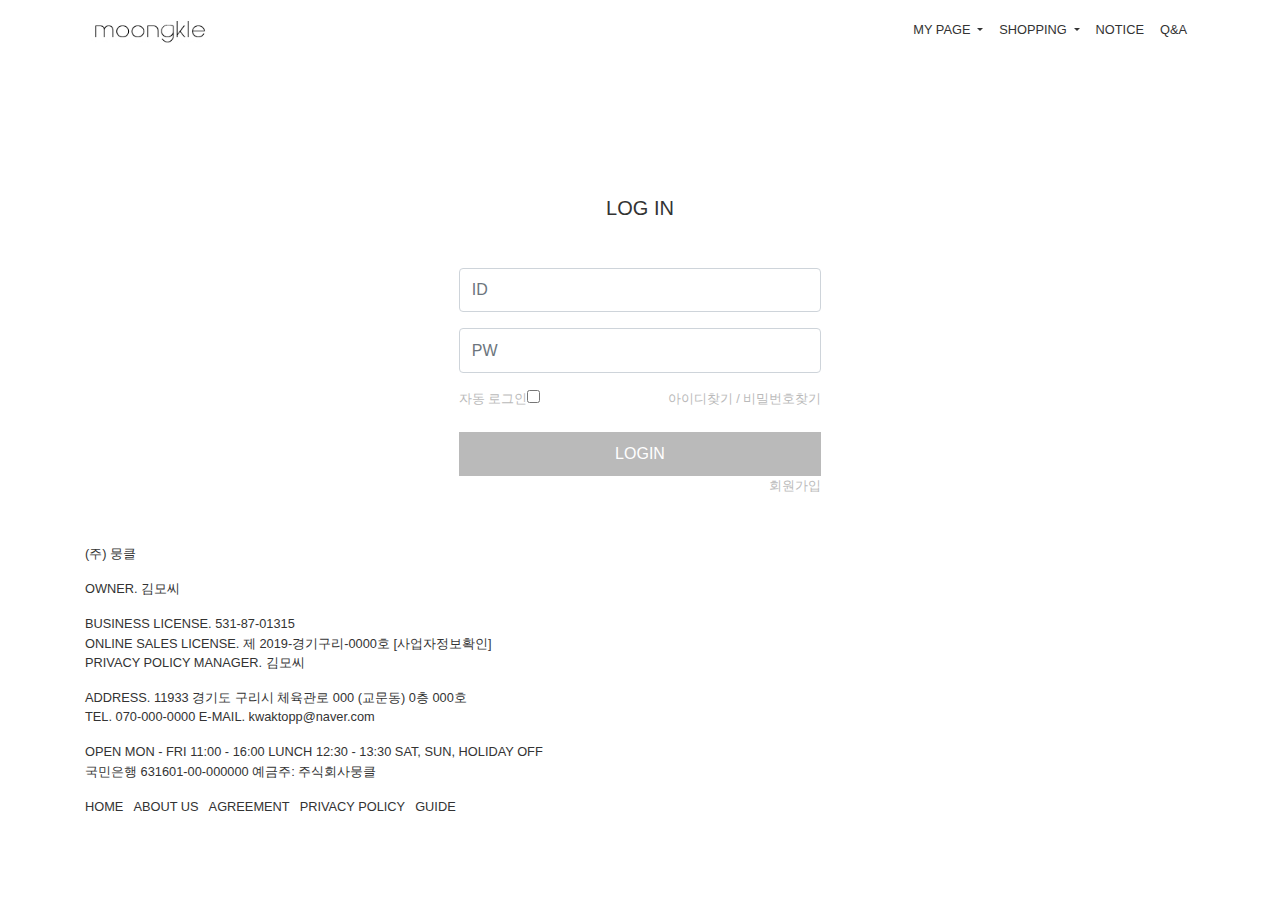
<file: login.html>
<!DOCTYPE html>
<html lang="en">

<head>
  <meta charset="utf-8">
  <meta http-equiv="X-UA-Compatible" content="IE=edge">
  <meta name="viewport" content="width=device-width, initial-scale=1, minimum-scale=1, maximum-scale=1, user-scalable=no">
  <meta name="title" content="Kim Yoo Jin Portfolio list 'moongkle-login' page">
  <meta name="description" content="화장품 'moongkle' 리뉴얼 및 반응형 웹사이트 구현 프로젝트 페이지 입니다.">
  <meta name="keywords" content="kim yoojin, Portfolio, Web Publisher, Web Designer">
  <meta property="og:title" content="Kim Yoo Jin Portfolio list 'moongkle-login' page">
  <meta property="og:description" content="moongkle">
  <!-- img -->
  <meta property="og:image" content="https://img1.daumcdn.net/thumb/R1280x0/?scode=mtistory2&fname=https%3A%2F%2Fblog.kakaocdn.net%2Fdn%2FPMs0u%2FbtqNHpEjcJG%2FKokBSmRJNl5fJ6CqTava6k%2Fimg.png">
  <meta property="og:url" content="https://dbwlso811.github.io/portfolio/index.html">
  
  <!-- 트위터 전용 -->
  <meta name="twitter:card" content="화장품 'moongkle' 리뉴얼 및 반응형 웹사이트 구현 프로젝트 페이지 입니다.">
  <meta name="twitter:title" content="Kim Yoo jin Portfolio list 'moongkle-login' page">
  <meta name="twitter:description" content="moongkle">
  <meta name="twitter:image" content="https://img1.daumcdn.net/thumb/R1280x0/?scode=mtistory2&  fname=https%3A%2F%2Fblog.kakaocdn.net%2Fdn%2FPMs0u%2FbtqNHpEjcJG%2FKokBSmRJNl5fJ6CqTava6k%2Fimg.png">
  <meta name="twitter:url" content="https://dbwlso811.github.io/portfolio/index.html">
  
  <title>moongkle</title>

  <!-- font -->
  <!-- 파비콘 -->
  <link rel="apple-touch-icon" sizes="180x180" href="images/apple-icon-180x180.jpg">
  <link rel="icon" type="image/png" sizes="32x32" href="images/favicon-32x32.jpg">
  <link rel="icon" type="image/png" sizes="16x16" href="images/favicon-16x16.jpg">

  <!-- Bootstrap core CSS -->
  <link href="vendor/bootstrap/css/bootstrap.min.css" rel="stylesheet">

  <!-- Custom styles for this template -->
  <!-- <link href="css/modern-business.css" rel="stylesheet"> -->
  <link href="css/login.css" rel="stylesheet">

</head>

<body>

  <!-- Navigation -->
  <nav class="navbar fixed-top navbar-expand-lg navbar-right bg-white fixed-top">
    <div class="container">
      <a class="navbar-brand" href="index.html">
        <img src="images/logo.jpg" alt="logo">
      </a>
      <button class="navbar-toggler" type="button" data-toggle="collapse" data-target="#navbarResponsive" aria-controls="navbarResponsive" aria-expanded="false" aria-label="Toggle navigation">
        <!-- <span class="navbar-toggler-icon"></span> -->
        <svg xmlns="http://www.w3.org/2000/svg" width="25" height="25" fill="#333333" class="bi bi-list" viewBox="0 0 16 16">
          <path fill-rule="evenodd" d="M2.5 11.5A.5.5 0 0 1 3 11h10a.5.5 0 0 1 0 1H3a.5.5 0 0 1-.5-.5zm0-4A.5.5 0 0 1 3 7h10a.5.5 0 0 1 0 1H3a.5.5 0 0 1-.5-.5zm0-4A.5.5 0 0 1 3 3h10a.5.5 0 0 1 0 1H3a.5.5 0 0 1-.5-.5z"/>
        </svg>
        <!-- <i class="bi bi-list"></i> -->
      </button>
      <div class="collapse navbar-collapse" id="navbarResponsive">
        <ul class="navbar-nav ml-auto">
          <li class="nav-item dropdown">
            <a class="nav-link dropdown-toggle" href="#" id="navbarDropdownPortfolio" data-toggle="dropdown" aria-haspopup="true" aria-expanded="false">
              my page
            </a>
            <div class="dropdown-menu dropdown-menu-right border-0 rounded-0" aria-labelledby="navbarDropdownPortfolio">
              <a class="dropdown-item" href="login.html">log-in</a>
              <a class="dropdown-item" href="login.html">joinus</a>
              <a class="dropdown-item" href="login.html">shopping cart</a>
              <a class="dropdown-item" href="login.html">order</a>
              <a class="dropdown-item" href="login.html">my page</a>
            </div>
          </li>
          <li class="nav-item dropdown">
            <a class="nav-link dropdown-toggle" href="#" id="navbarDropdownPortfolio" data-toggle="dropdown" aria-haspopup="true" aria-expanded="false">
              shopping
            </a>
            <div class="dropdown-menu dropdown-menu-right border-0 rounded-0" aria-labelledby="navbarDropdownPortfolio">
              <a class="dropdown-item" href="product-list.html">belbelle</a>
              <a class="dropdown-item" href="product-list.html">beauty</a>
              <a class="dropdown-item" href="product-list.html">life</a>
              <a class="dropdown-item" href="product-list.html">daily</a>
              <a class="dropdown-item" href="product-list.html">acc</a>
            </div>
          </li>
          <li class="nav-item">
            <a class="nav-link" href="contact.html">NOTICE</a>
          </li>
          <li class="nav-item">
            <a class="nav-link" href="contact.html">q&a</a>
          </li>
          <!-- icon -->
          <li class="nav-item"></li>
          <li class="nav-item"></li>
        </ul>
      </div>
    </div>
  </nav>

  <!-- Page Content login -->
  <div class="container">
    <div id="login">
        <!-- <h3 class="text-center text-white pt-5">Login form</h3> -->
        <div class="container">
            <div id="login-row" class="row justify-content-center align-items-center">
                <div id="login-column" class="col-sm-6 col-md-5">
                    <div id="login-box" class="col-md-12">
                        <form id="login-form" class="form" action="" method="post">
                            <h5 class="text-center text-info text-uppercase mb-5" id="log">Log in</h5>
                            <div class="form-group">
                                <input type="text" name="username" id="username" class="form-control" placeholder="ID">
                            </div>
                            <div class="form-group">
                                <input type="text" name="password" id="password" class="form-control" placeholder="PW">
                            </div>
                            <div class="form-group">
                                <label for="remember-me" class="text-info">
                                  <span>자동 로그인<input id="remember-me" name="remember-me" type="checkbox"></span>
                                </label>
                                <label class="float-right">
                                  <span>
                                    <a href="#" class="text-info">아이디찾기 / 비밀번호찾기</a>
                                  </span>
                                </label>
                            </div>
                            <div class="form-group text-center">
                              <input type="submit" name="submit" class="btn btn-info btn-md" value="LOGIN" style="align-items: center;"><br>
                              <a href="#" class="text-info">회원가입</a>
                            </div>
                        </form>
                    </div>
                </div>
            </div>
        </div>
    </div>
  </div>
  <!-- /.container -->

  <!-- Footer -->
  <footer class="py-5 bg-white">
    <div class="container">
      <ul class="footer-text">
        <li>
          <p>(주) 뭉클</p>
          <p>OWNER. 김모씨</p>
          <p>BUSINESS LICENSE. 531-87-01315<br>
            ONLINE SALES LICENSE. 제 2019-경기구리-0000호 [사업자정보확인]<br>
            PRIVACY POLICY MANAGER. 김모씨
          </p>
          <p>
            ADDRESS. 11933 경기도 구리시 체육관로 000 (교문동) 0층 000호<br>
            TEL. 070-000-0000     E-MAIL. kwaktopp@naver.com
          </p>
          <p>
            OPEN MON - FRI 11:00 - 16:00       LUNCH 12:30 - 13:30       SAT, SUN, HOLIDAY OFF<br>
            국민은행 631601-00-000000      예금주: 주식회사뭉클
          </p>
        </li>
        <li>
          <ul class="footer-list">
            <li><a href="#">home</a></li>
            <li><a href="#">about us</a></li>
            <li><a href="#">agreement</a></li>
            <li><a href="#">privacy policy</a></li>
            <li><a href="#">guide</a></li>
          </ul>
        </li>
      </ul>
    </div>
    <!-- /.container -->
  </footer>

  <!-- Bootstrap core JavaScript -->
  <script src="vendor/jquery/jquery.min.js"></script>
  <script src="vendor/bootstrap/js/bootstrap.bundle.min.js"></script>

</body>

</html>
</file>
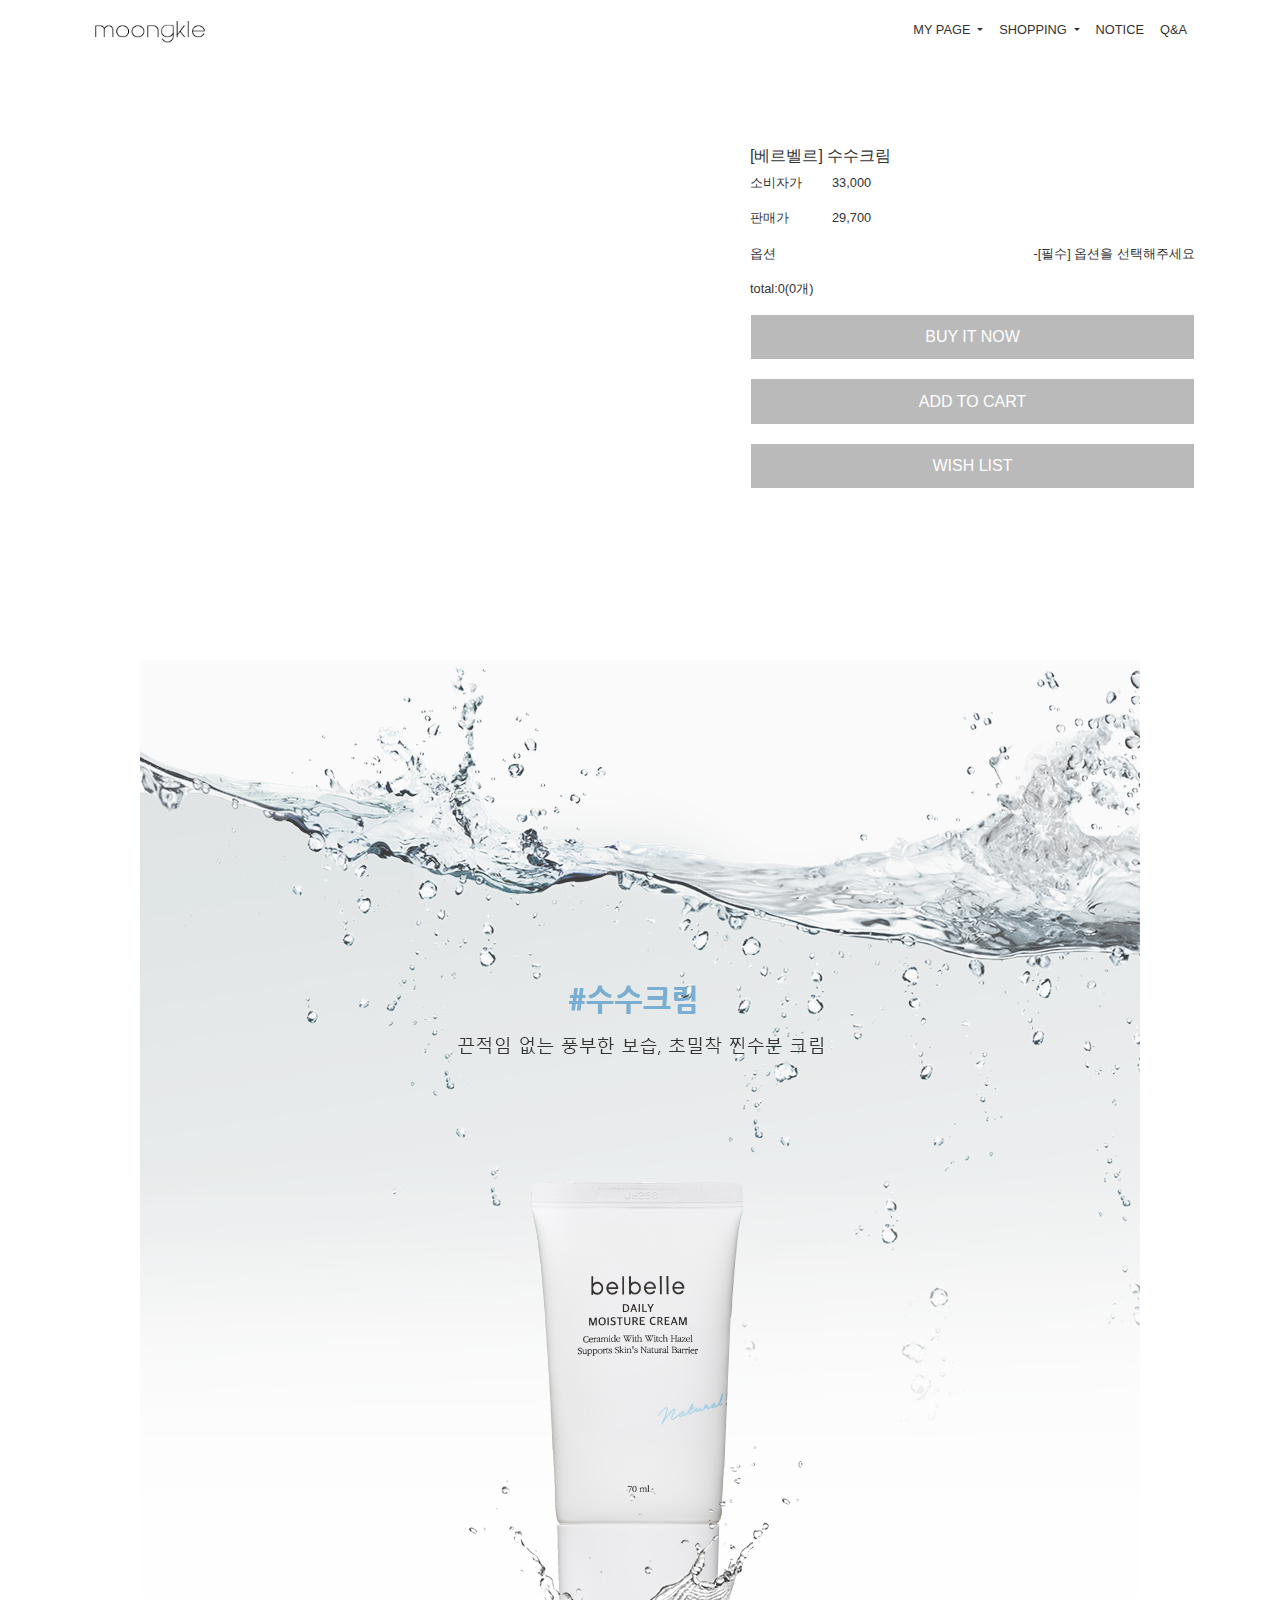
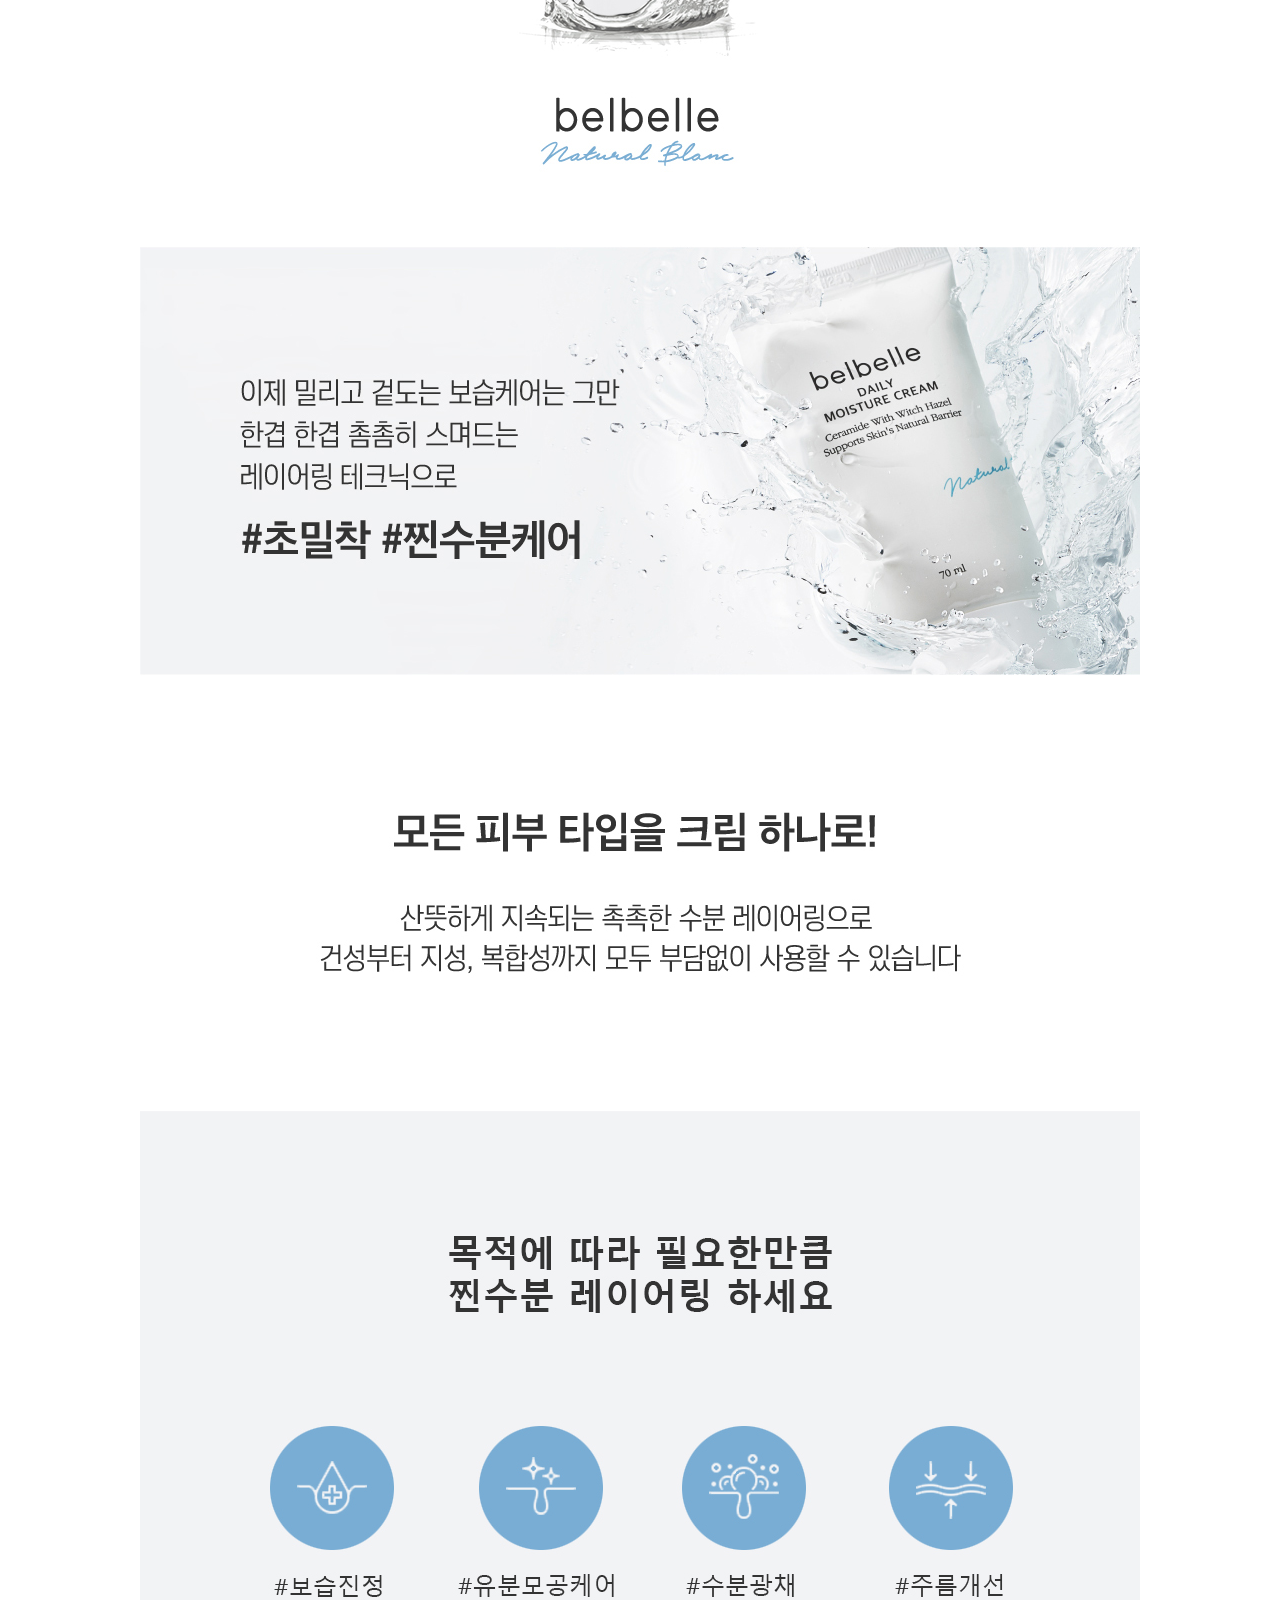
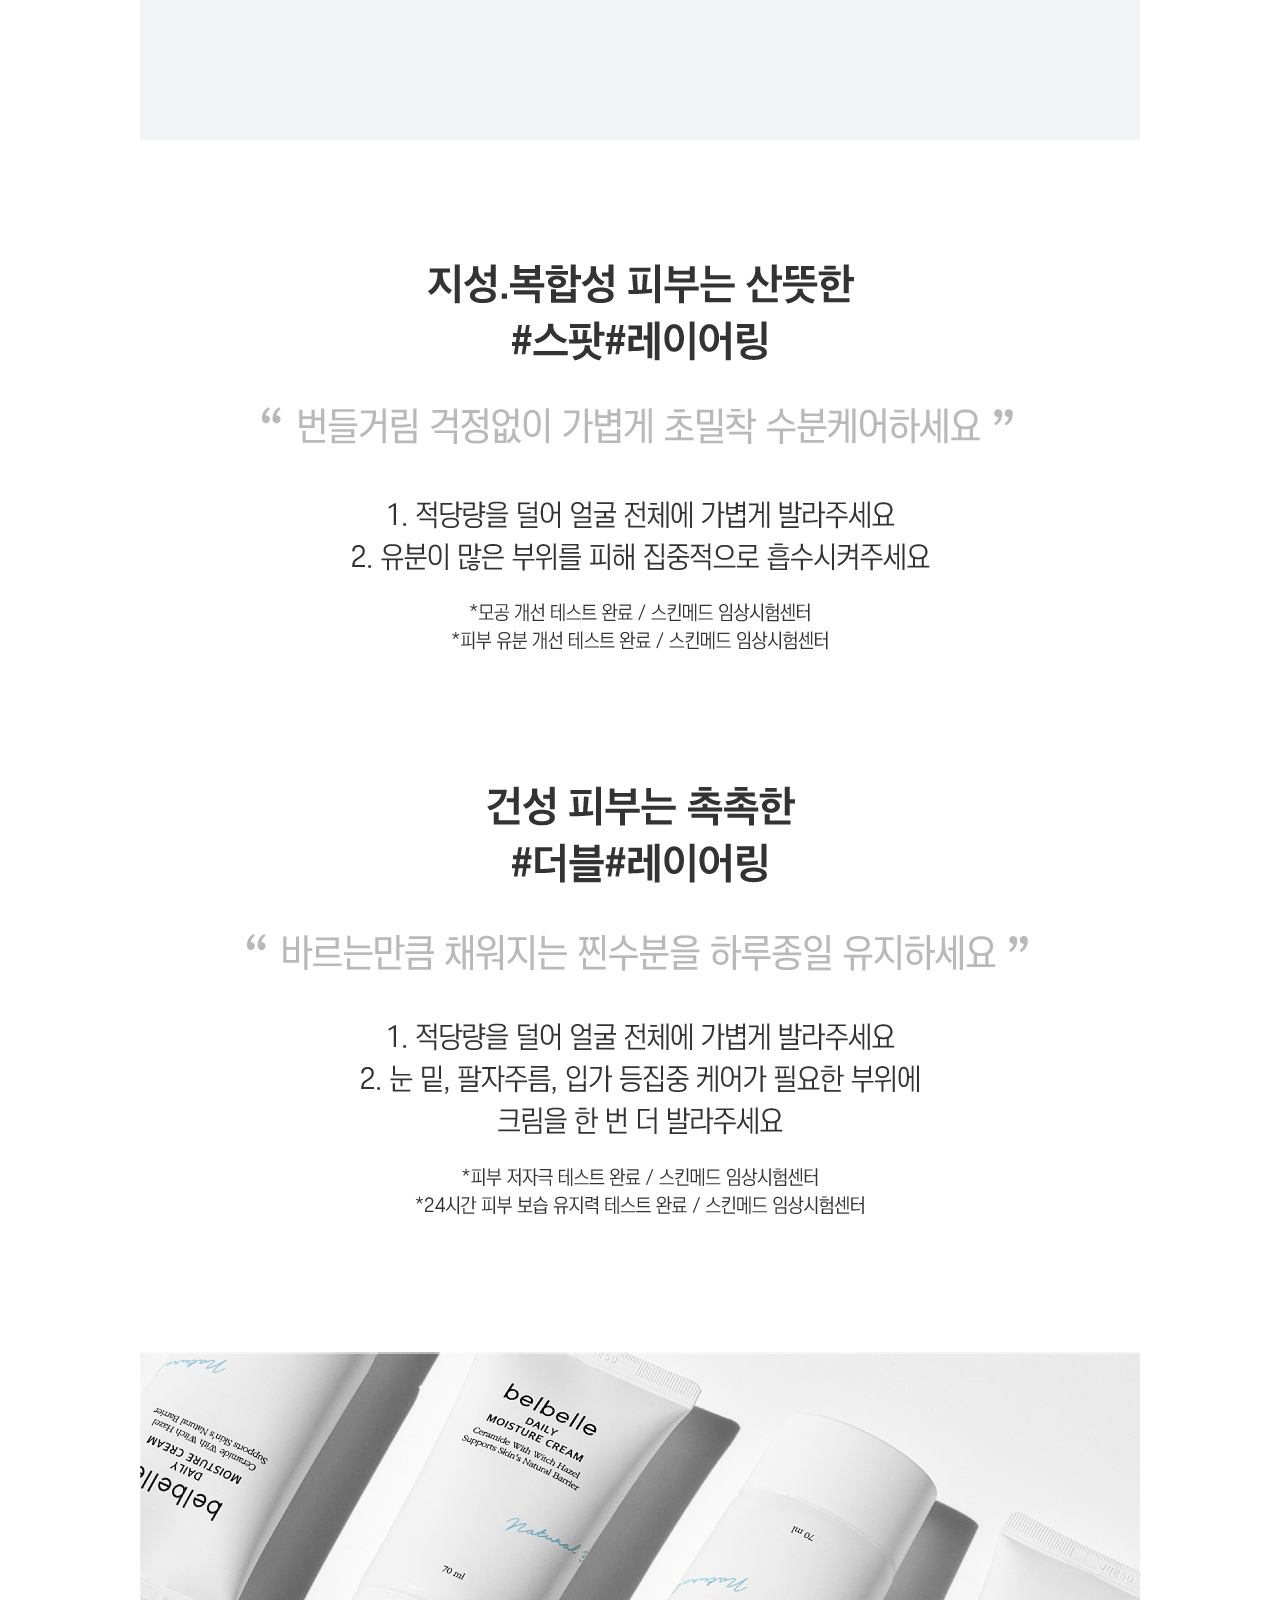
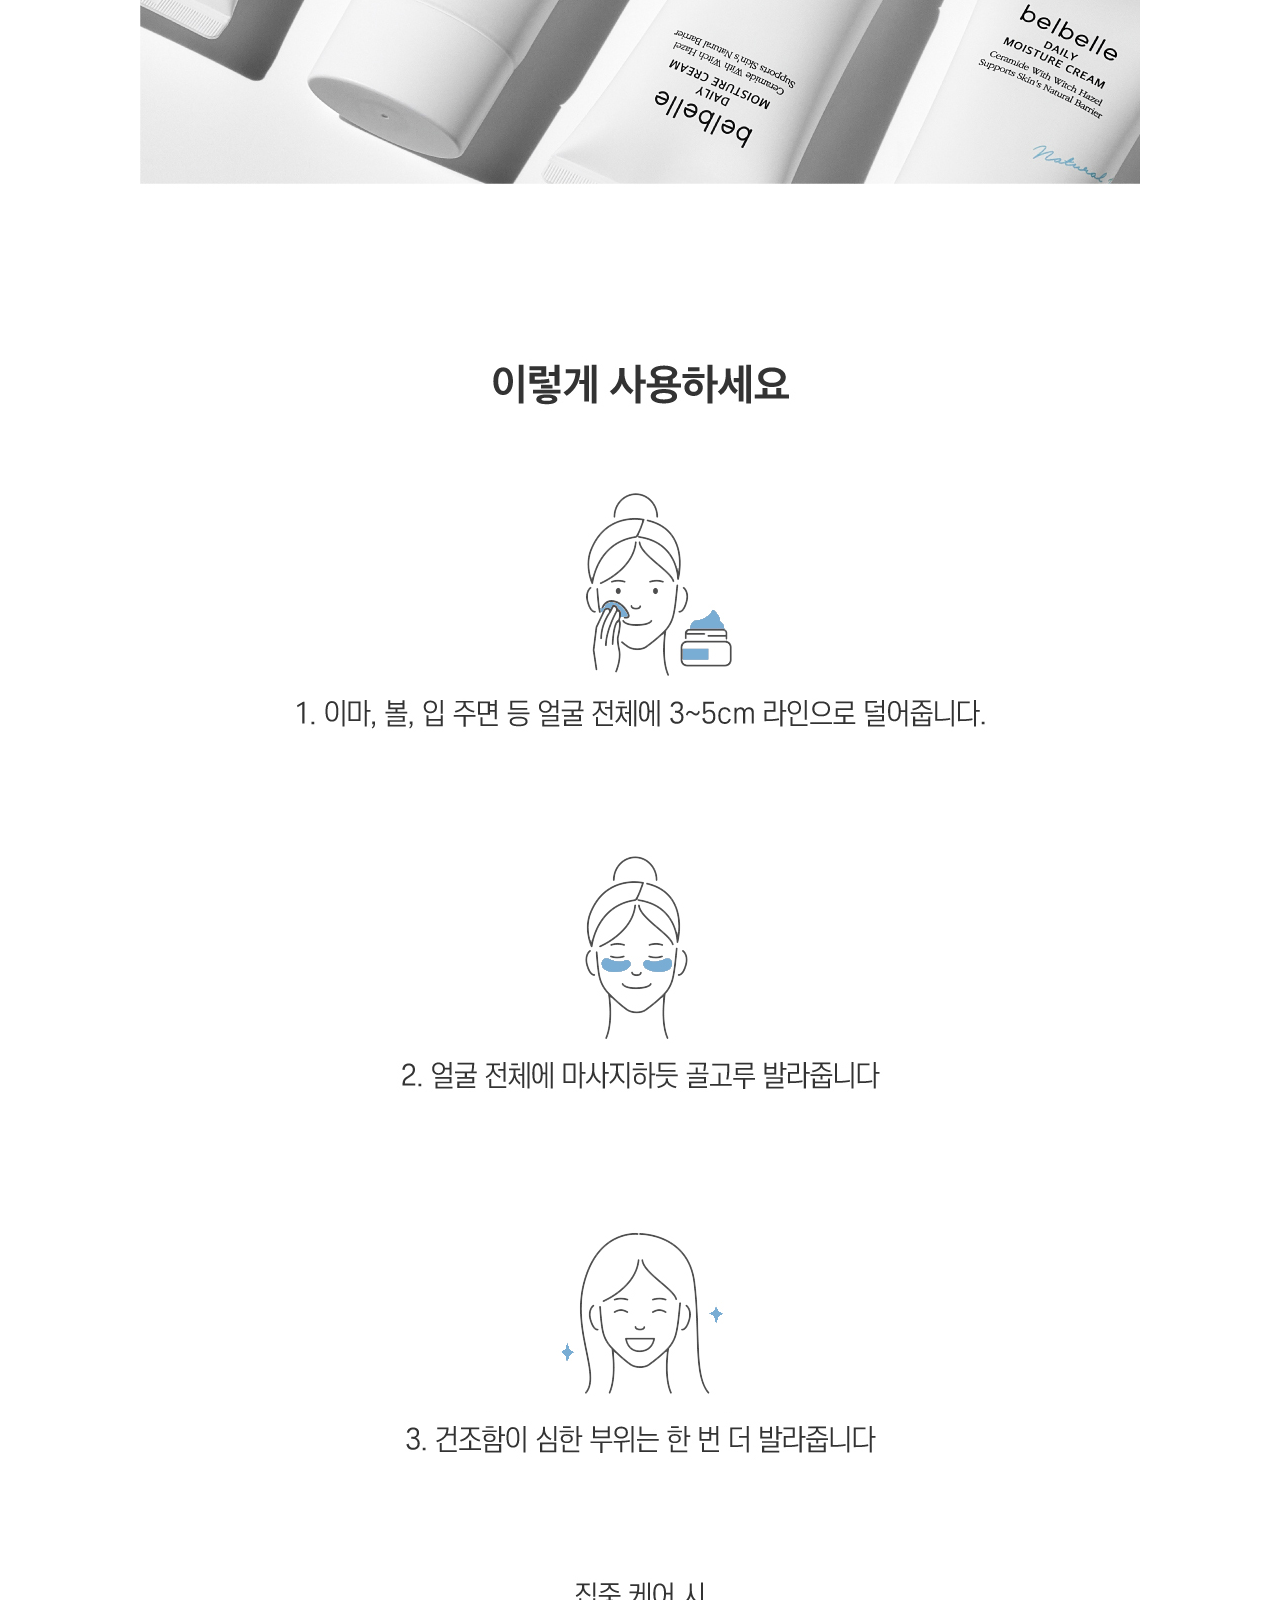
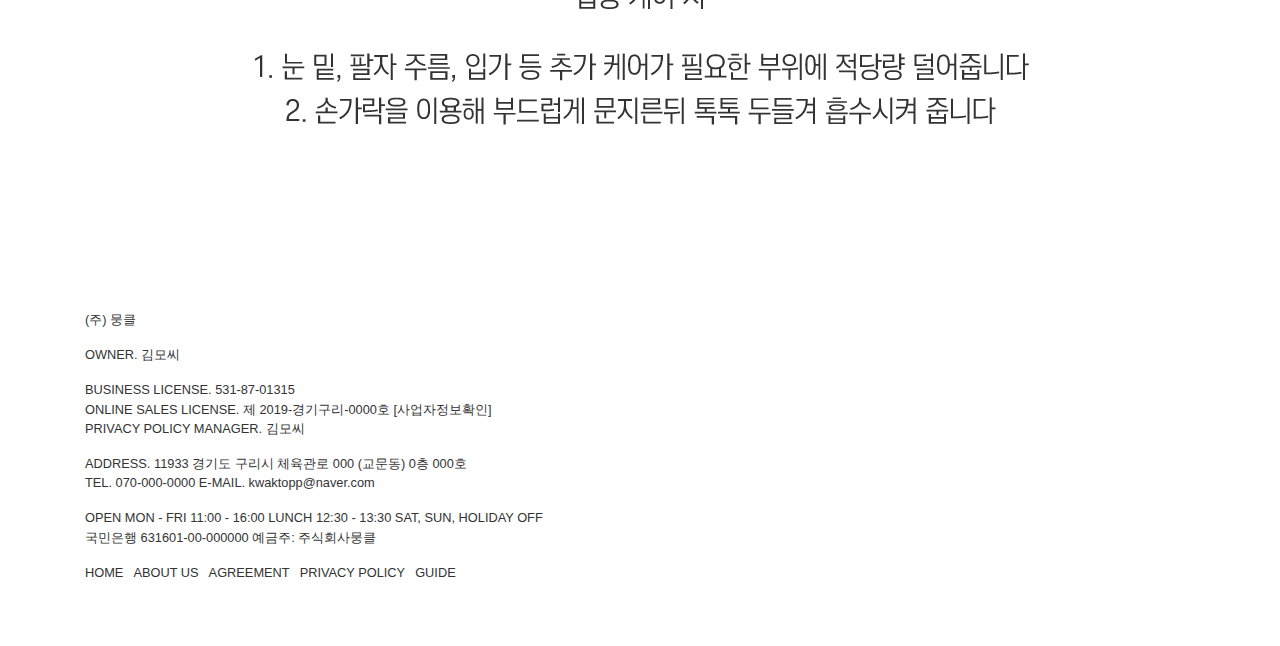
<file: product.html>
<!DOCTYPE html>
<html lang="en">

<head>
  <meta charset="utf-8">
  <meta http-equiv="X-UA-Compatible" content="IE=edge">
  <meta name="viewport" content="width=device-width, initial-scale=1, minimum-scale=1, maximum-scale=1, user-scalable=no">
  <meta name="title" content="Kim Yoo Jin Portfolio list 'moongkle-product' page">
  <meta name="description" content="화장품 'moongkle' 리뉴얼 및 반응형 웹사이트 구현 프로젝트 페이지 입니다.">
  <meta name="keywords" content="kim yoojin, Portfolio, Web Publisher, Web Designer">
  <meta property="og:title" content="Kim Yoo Jin Portfolio list 'moongkle-product' page">
  <meta property="og:description" content="moongkle">
  <!-- img -->
  <meta property="og:image" content="https://img1.daumcdn.net/thumb/R1280x0/?scode=mtistory2&fname=https%3A%2F%2Fblog.kakaocdn.net%2Fdn%2FPMs0u%2FbtqNHpEjcJG%2FKokBSmRJNl5fJ6CqTava6k%2Fimg.png">
  <meta property="og:url" content="https://dbwlso811.github.io/portfolio/index.html">
  
  <!-- 트위터 전용 -->
  <meta name="twitter:card" content="화장품 'moongkle' 리뉴얼 및 반응형 웹사이트 구현 프로젝트 페이지 입니다.">
  <meta name="twitter:title" content="Kim Yoo jin Portfolio list 'moongkle-product' page">
  <meta name="twitter:description" content="moongkle">
  <meta name="twitter:image" content="https://img1.daumcdn.net/thumb/R1280x0/?scode=mtistory2&  fname=https%3A%2F%2Fblog.kakaocdn.net%2Fdn%2FPMs0u%2FbtqNHpEjcJG%2FKokBSmRJNl5fJ6CqTava6k%2Fimg.png">
  <meta name="twitter:url" content="https://dbwlso811.github.io/portfolio/index.html">
  
  <title>product</title>

  <!-- font -->
  <!-- 파비콘 -->
  <link rel="apple-touch-icon" sizes="180x180" href="images/apple-icon-180x180.jpg">
  <link rel="icon" type="image/png" sizes="32x32" href="images/favicon-32x32.jpg">
  <link rel="icon" type="image/png" sizes="16x16" href="images/favicon-16x16.jpg">

  <!-- Bootstrap core CSS -->
  <link href="vendor/bootstrap/css/bootstrap.min.css" rel="stylesheet">

  <!-- Custom styles for this template -->
  <!-- <link href="css/modern-business.css" rel="stylesheet"> -->
  <link href="css/product.css" rel="stylesheet">

</head>

<body>

  <!-- Navigation -->
  <nav class="navbar fixed-top navbar-expand-lg navbar-right bg-white fixed-top">
    <div class="container">
      <a class="navbar-brand" href="index.html">
        <img src="images/logo.jpg" alt="logo">
      </a>
      <button class="navbar-toggler" type="button" data-toggle="collapse" data-target="#navbarResponsive" aria-controls="navbarResponsive" aria-expanded="false" aria-label="Toggle navigation">
        <!-- <span class="navbar-toggler-icon"></span> -->
        <svg xmlns="http://www.w3.org/2000/svg" width="25" height="25" fill="#333333" class="bi bi-list" viewBox="0 0 16 16">
          <path fill-rule="evenodd" d="M2.5 11.5A.5.5 0 0 1 3 11h10a.5.5 0 0 1 0 1H3a.5.5 0 0 1-.5-.5zm0-4A.5.5 0 0 1 3 7h10a.5.5 0 0 1 0 1H3a.5.5 0 0 1-.5-.5zm0-4A.5.5 0 0 1 3 3h10a.5.5 0 0 1 0 1H3a.5.5 0 0 1-.5-.5z"/>
        </svg>
        <!-- <i class="bi bi-list"></i> -->
      </button>
      <div class="collapse navbar-collapse" id="navbarResponsive">
        <ul class="navbar-nav ml-auto">
          <li class="nav-item dropdown">
            <a class="nav-link dropdown-toggle" href="#" id="navbarDropdownPortfolio" data-toggle="dropdown" aria-haspopup="true" aria-expanded="false">
              my page
            </a>
            <div class="dropdown-menu dropdown-menu-right border-0 rounded-0" aria-labelledby="navbarDropdownPortfolio">
              <a class="dropdown-item" href="login.html">log-in</a>
              <a class="dropdown-item" href="login.html">joinus</a>
              <a class="dropdown-item" href="login.html">shopping cart</a>
              <a class="dropdown-item" href="login.html">order</a>
              <a class="dropdown-item" href="login.html">my page</a>
            </div>
          </li>
          <li class="nav-item dropdown">
            <a class="nav-link dropdown-toggle" href="#" id="navbarDropdownPortfolio" data-toggle="dropdown" aria-haspopup="true" aria-expanded="false">
              shopping
            </a>
            <div class="dropdown-menu dropdown-menu-right border-0 rounded-0" aria-labelledby="navbarDropdownPortfolio">
              <a class="dropdown-item" href="product-list.html">belbelle</a>
              <a class="dropdown-item" href="product-list.html">beauty</a>
              <a class="dropdown-item" href="product-list.html">life</a>
              <a class="dropdown-item" href="product-list.html">daily</a>
              <a class="dropdown-item" href="product-list.html">acc</a>
            </div>
          </li>
          <li class="nav-item">
            <a class="nav-link" href="contact.html">NOTICE</a>
          </li>
          <li class="nav-item">
            <a class="nav-link" href="contact.html">q&a</a>
          </li>
          <!-- icon -->
          <li class="nav-item"></li>
          <li class="nav-item"></li>
        </ul>
      </div>
    </div>
  </nav>


  <!-- product Content -->
  <div class="container">
    <!-- product Section -->
    <div class="row">
        <div class="col-lg-7 col-sm-12 product-img">
        </div>
        <div class="col-lg-5 col-sm-12 product-txt">
            <ul>
                <li>
                    <h6>[베르벨르] 수수크림</h6>
                    <ul class="d-flex">
                        <li>
                            <p>소비자가</p>
                            <p>판매가</p>
                        </li>
                        <li>
                            <p>33,000</p>
                            <p>29,700</p>
                        </li>
                    </ul>
                </li>
                <li class="option d-flex justify-content-between">
                    <p>옵션</p>
                    <span>-[필수] 옵션을 선택해주세요</span>
                </li>
                <li>
                    <p>total:0(0개)</p>
                </li>
                <li class="btn">
                    <div><input type="submit" name="submit" class="btn btn-info btn-md" value="buy it now" style="align-items: center;"></div>
                    <div><input type="submit" name="submit" class="btn btn-info btn-md" value="add to cart" style="align-items: center;"></div>
                    <div><input type="submit" name="submit" class="btn btn-info btn-md" value="wish list" style="align-items: center;"></div>
                    <!-- <div><a href="#">buy it now</a></div>
                    <div><a href="#">add to cart</a></div>
                    <div><a href="#">wish list</a></div> -->
                </li>
            </ul>
        </div>
        <div class="col-lg-12 col-sm-12 product-images d-flex">
          <!-- <div><img src="images/product.jpg" alt="product" class="img-fluid"></div> -->
        <img src="images/product.jpg" alt="product" class="img-fluid">
        </div>
        <!-- <div class="col-lg-4 col-sm-6">
            <ul class="product">
                <li class="product-img">
                    <img src="http://moongkle.kr/web/product/medium/202009/599ca472e8f23b59242004c6aa2aa6a1.jpg" alt="list">
                </li>
                <li class="product-txt">

                </li>
            </ul>
            <div class="product-Content">
                <img src="images/" alt="">
            </div>
        </div> -->
    </div>
  </div>

  <!-- Footer -->
  <footer class="py-5 bg-white">
    <div class="container">
      <ul class="footer-text">
        <li>
          <p>(주) 뭉클</p>
          <p>OWNER. 김모씨</p>
          <p>BUSINESS LICENSE. 531-87-01315<br>
            ONLINE SALES LICENSE. 제 2019-경기구리-0000호 [사업자정보확인]<br>
            PRIVACY POLICY MANAGER. 김모씨
          </p>
          <p>
            ADDRESS. 11933 경기도 구리시 체육관로 000 (교문동) 0층 000호<br>
            TEL. 070-000-0000     E-MAIL. kwaktopp@naver.com
          </p>
          <p>
            OPEN MON - FRI 11:00 - 16:00       LUNCH 12:30 - 13:30       SAT, SUN, HOLIDAY OFF<br>
            국민은행 631601-00-000000      예금주: 주식회사뭉클
          </p>
        </li>
        <li>
          <ul class="footer-list">
            <li><a href="#">home</a></li>
            <li><a href="#">about us</a></li>
            <li><a href="#">agreement</a></li>
            <li><a href="#">privacy policy</a></li>
            <li><a href="#">guide</a></li>
          </ul>
        </li>
      </ul>
    </div>
    <!-- /.container -->
  </footer>

  <!-- Bootstrap core JavaScript -->
  <script src="vendor/jquery/jquery.min.js"></script>
  <script src="vendor/bootstrap/js/bootstrap.bundle.min.js"></script>

</body>

</html>
</file>
<file: css/modern-business.css>
/*!
 * Start Bootstrap - Modern Business (https://startbootstrap.com/template/modern-business)
 * Copyright 2013-2020 Start Bootstrap
 * Licensed under MIT (https://github.com/StartBootstrap/startbootstrap-logomodern-business-nav/blob/master/LICENSE)
 */
body {
  padding-top: 56px;
}

.carousel-item {
  height: 65vh;
  min-height: 300px;
  background: no-repeat center center scroll;
  -webkit-background-size: cover;
  -moz-background-size: cover;
  -o-background-size: cover;
  background-size: cover;
}

.portfolio-item {
  margin-bottom: 30px;
}
</file>
<file: css/login.css>
/*!
 * Start Bootstrap - Modern Business (https://startbootstrap.com/template/modern-business)
 * Copyright 2013-2020 Start Bootstrap
 * Licensed under MIT (https://github.com/StartBootstrap/startbootstrap-logomodern-business-nav/blob/master/LICENSE)
 */
ul {
  list-style: none;
}

a, pre {
  color: #333333;
}

body {
  padding-top: 56px;
  color: #333333;
}

body nav .container .navbar-brand {
  color: #333333;
}

body nav .container .navbar-brand img {
  background-size: contain;
  width: 130px;
}

body nav .container .navbar-toggler {
  border: none;
}

body nav .container .navbar-toggler:focus {
  outline: 0 none;
  border: 0 none;
}

body nav .container .navbar-toggler a {
  color: #333333;
}

body nav .container .nav-item {
  text-transform: uppercase;
  font-size: 0.8em;
}

body nav .container .nav-item:hover {
  color: #333333;
}

body nav .container .nav-item .dropdown-item {
  font-size: 0.8em;
}

body .container #login-box {
  margin-top: 120px;
  max-width: 600px;
  height: 320px;
}

body .container #login-box #login-form {
  padding: 20px;
  font-size: 0.8em;
}

body .container #login-box #login-form #log {
  color: #333333 !important;
}

body .container #login-box #login-form .text-info {
  color: #BABABA !important;
}

body .container #login-box #login-form .form-control {
  height: calc(1.8em + .85rem + 2px);
}

body .container #login-box #login-form .form-group:last-child .btn-info {
  width: 100%;
  border: none;
  border-radius: 0px;
  height: calc(1.8em + .85rem + 2px);
  background-color: #bababa;
}

body .container #login-box #login-form .form-group:last-child .btn-info:hover {
  background-color: #333333;
}

body .container #login-box #login-form .form-group:last-child a {
  float: right;
}

body .container #login-box #login-form #register-link {
  margin-top: -85px;
}

body footer .container p {
  color: #333333;
  font-size: 0.8em;
}

body footer .container .footer-text {
  padding: 0;
}

body footer .container .footer-text p {
  font-size: 0.8em;
}

body footer .container .footer-text .footer-list {
  padding: 0;
  display: -webkit-box;
  display: -ms-flexbox;
  display: flex;
}

body footer .container .footer-text .footer-list li {
  text-transform: uppercase;
  margin-right: 10px;
  font-size: 0.8em;
}

body .carousel-item {
  height: 65vh;
  min-height: 300px;
  background: no-repeat center center scroll;
  background-size: cover;
}

body .portfolio-item {
  margin-top: 30px;
  margin-bottom: 30px;
}

@media (max-width: 768px) {
  body footer .container .footer-text {
    margin: 0 auto;
  }
  body footer .container .footer-text li p {
    text-align: center;
  }
  body footer .container .footer-text li {
    margin: 0 auto;
  }
  body footer .container .footer-text .footer-list {
    margin: 0 auto;
  }
}
/*# sourceMappingURL=login.css.map */
</file>
<file: css/product.css>
/*!
 * Start Bootstrap - Modern Business (https://startbootstrap.com/template/modern-business)
 * Copyright 2013-2020 Start Bootstrap
 * Licensed under MIT (https://github.com/StartBootstrap/startbootstrap-logomodern-business-nav/blob/master/LICENSE)
 */
ul, li {
  list-style: none;
}

a, pre {
  color: #333333;
}

body {
  padding-top: 56px;
  color: #333333;
}

body nav .container .navbar-brand {
  color: #333333;
}

body nav .container .navbar-brand img {
  background-size: contain;
  width: 130px;
}

body nav .container .navbar-toggler {
  border: none;
}

body nav .container .navbar-toggler:focus {
  outline: 0 none;
  border: 0 none;
}

body nav .container .navbar-toggler a {
  color: #333333;
}

body nav .container .nav-item {
  text-transform: uppercase;
  font-size: 0.8em;
}

body nav .container .nav-item:hover {
  color: #333333;
}

body nav .container .nav-item .dropdown-item {
  font-size: 0.8em;
}

body .container .row {
  padding-top: 10vh;
}

body .container .row .product-img {
  height: 400px;
  background-image: url(http://moongkle.kr/web/product/medium/202009/599ca472e8f23b59242004c6aa2aa6a1.jpg);
  background-position: center;
  background-size: contain;
  margin: 0 auto;
  background-repeat: no-repeat;
}

body .container .row .product-txt {
  font-size: 0.8em;
}

body .container .row .product-txt ul {
  padding: 0;
}

body .container .row .product-txt ul li:nth-child(1) ul {
  padding: 0;
}

body .container .row .product-txt ul li:nth-child(1) ul li {
  margin-right: 30px;
}

body .container .row .product-txt ul li:nth-child(4) {
  padding: 0;
  width: 100%;
}

body .container .row .product-txt ul li:nth-child(4) div {
  margin-bottom: 20px;
}

body .container .row .product-txt ul li:nth-child(4) div .btn-info {
  width: 100%;
  border: none;
  border-radius: 0px;
  height: calc(1.8em + .85rem + 2px);
  background-color: #bababa;
  text-transform: uppercase;
}

body .container .row .product-txt ul li:nth-child(4) div .btn-info:hover {
  background-color: #333333;
}

body .container .row .product-txt ul li:nth-child(4) div a {
  color: #fff;
  text-transform: uppercase;
}

body .container .row .product-images {
  margin-top: 10%;
}

body .container .row .product-images img {
  background-position: center;
  background-size: contain;
  margin: 0 auto;
  background-repeat: no-repeat;
}

body footer .container p {
  color: #333333;
  font-size: 0.8em;
}

body footer .container .footer-text {
  padding: 0;
}

body footer .container .footer-text p {
  font-size: 0.8em;
}

body footer .container .footer-text .footer-list {
  padding: 0;
  display: -webkit-box;
  display: -ms-flexbox;
  display: flex;
}

body footer .container .footer-text .footer-list li {
  text-transform: uppercase;
  margin-right: 10px;
  font-size: 0.8em;
}

body .carousel-item {
  height: 65vh;
  min-height: 300px;
  background: no-repeat center center scroll;
  background-size: cover;
}

body .portfolio-item {
  margin-top: 30px;
  margin-bottom: 30px;
}

@media (max-width: 768px) {
  body footer .container .footer-text {
    margin: 0 auto;
  }
  body footer .container .footer-text li p {
    text-align: center;
  }
  body footer .container .footer-text li {
    margin: 0 auto;
  }
  body footer .container .footer-text .footer-list {
    margin: 0 auto;
  }
}
/*# sourceMappingURL=product.css.map */
</file>
